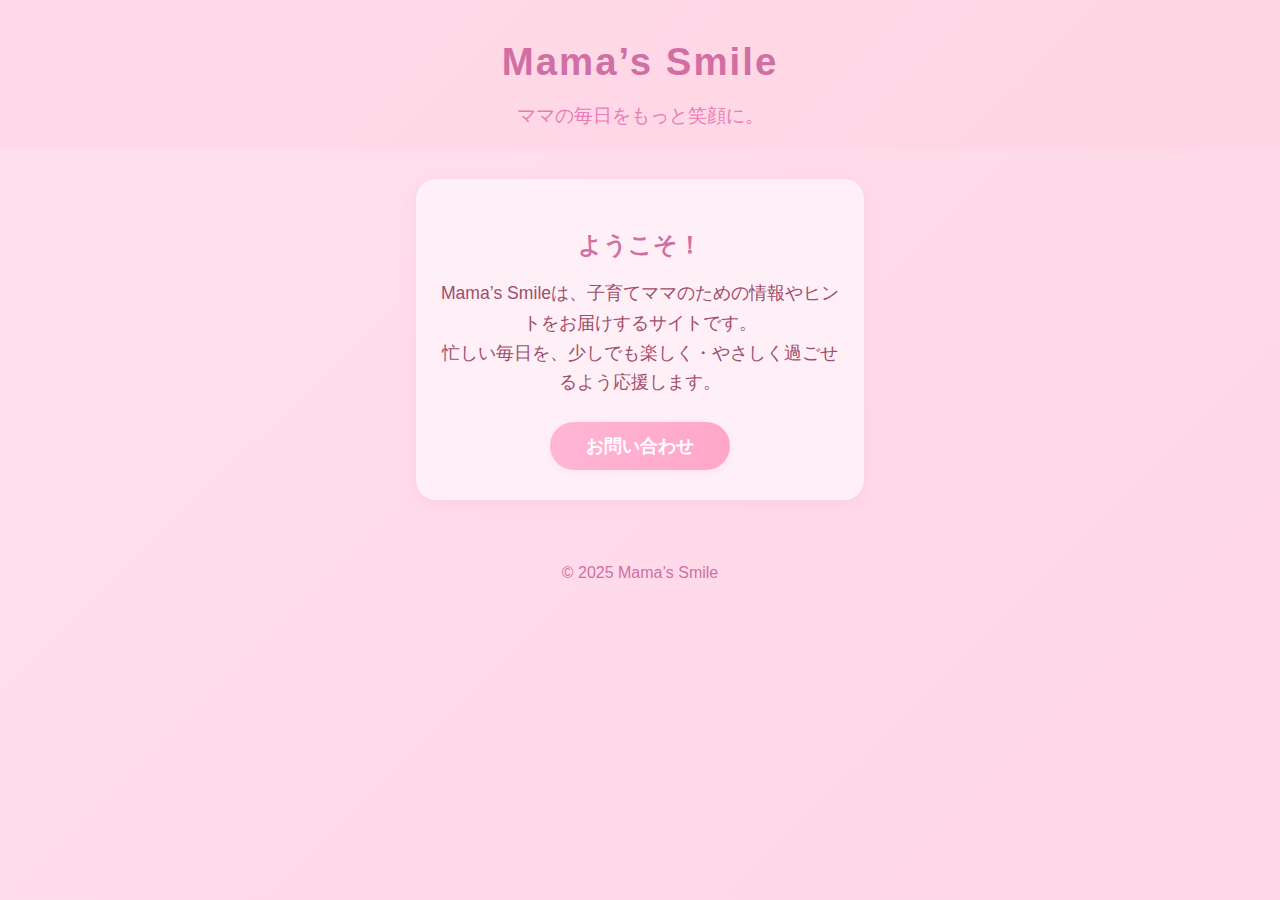
<file: index.html>
<!DOCTYPE html>
<html lang="ja">
<head>
  <meta charset="UTF-8">
  <meta name="viewport" content="width=device-width, initial-scale=1">
  <title>Mama’s Smile</title>
  <link rel="stylesheet" href="style.css">
</head>
<body>
  <header>
    <h1>Mama’s Smile</h1>
    <p class="subtitle">ママの毎日をもっと笑顔に。</p>
  </header>
  <main>
    <section class="intro">
      <h2>ようこそ！</h2>
      <p>
        Mama’s Smileは、子育てママのための情報やヒントをお届けするサイトです。<br>
        忙しい毎日を、少しでも楽しく・やさしく過ごせるよう応援します。
      </p>
      <button id="contactBtn">お問い合わせ</button>
    </section>
  </main>
  <footer>
    <p>&copy; 2025 Mama’s Smile</p>
  </footer>
  <script src="script.js"></script>
</body>
</html>
</file>
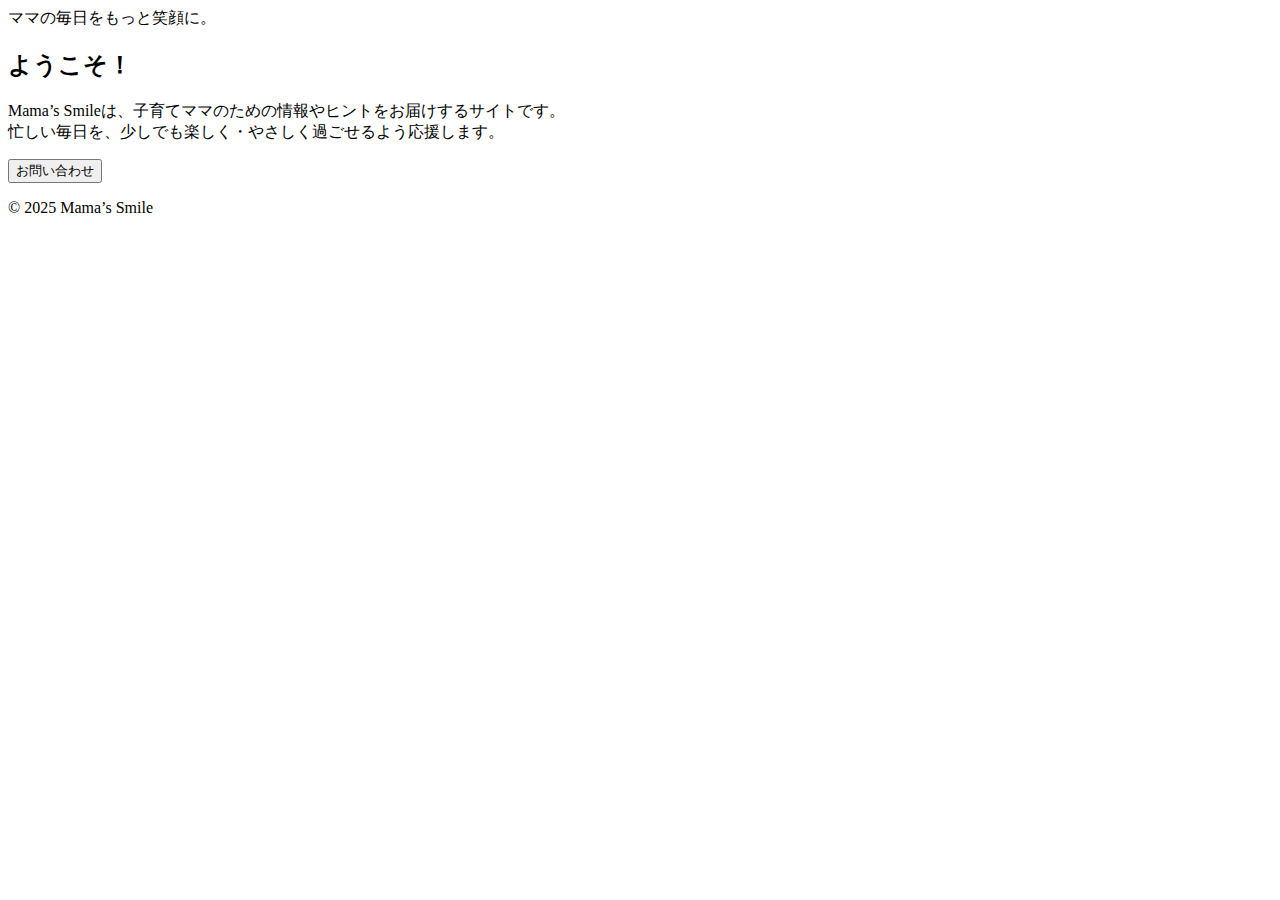
<file: HP/index.html>
<!DOCTYPE html>
<html lang="ja">
<head>
  <meta charset="UTF-8">
  <meta name="viewport" content="width=device-width, initial-scale=1">
  <title>Mama’s Smile</title>
  <link rel="stylesheet" href="style.css?v=2>
</head>
<body>
  <header>
    <h1>Mama’s Smile</h1>
    <p class="subtitle">ママの毎日をもっと笑顔に。</p>
  </header>
  <main>
    <section class="intro">
      <h2>ようこそ！</h2>
      <p>
        Mama’s Smileは、子育てママのための情報やヒントをお届けするサイトです。<br>
        忙しい毎日を、少しでも楽しく・やさしく過ごせるよう応援します。
      </p>
      <button id="contactBtn">お問い合わせ</button>
    </section>
  </main>
  <footer>
    <p>&copy; 2025 Mama’s Smile</p>
  </footer>
  <script src="script.js"></script>
</body>
</html>
</file>
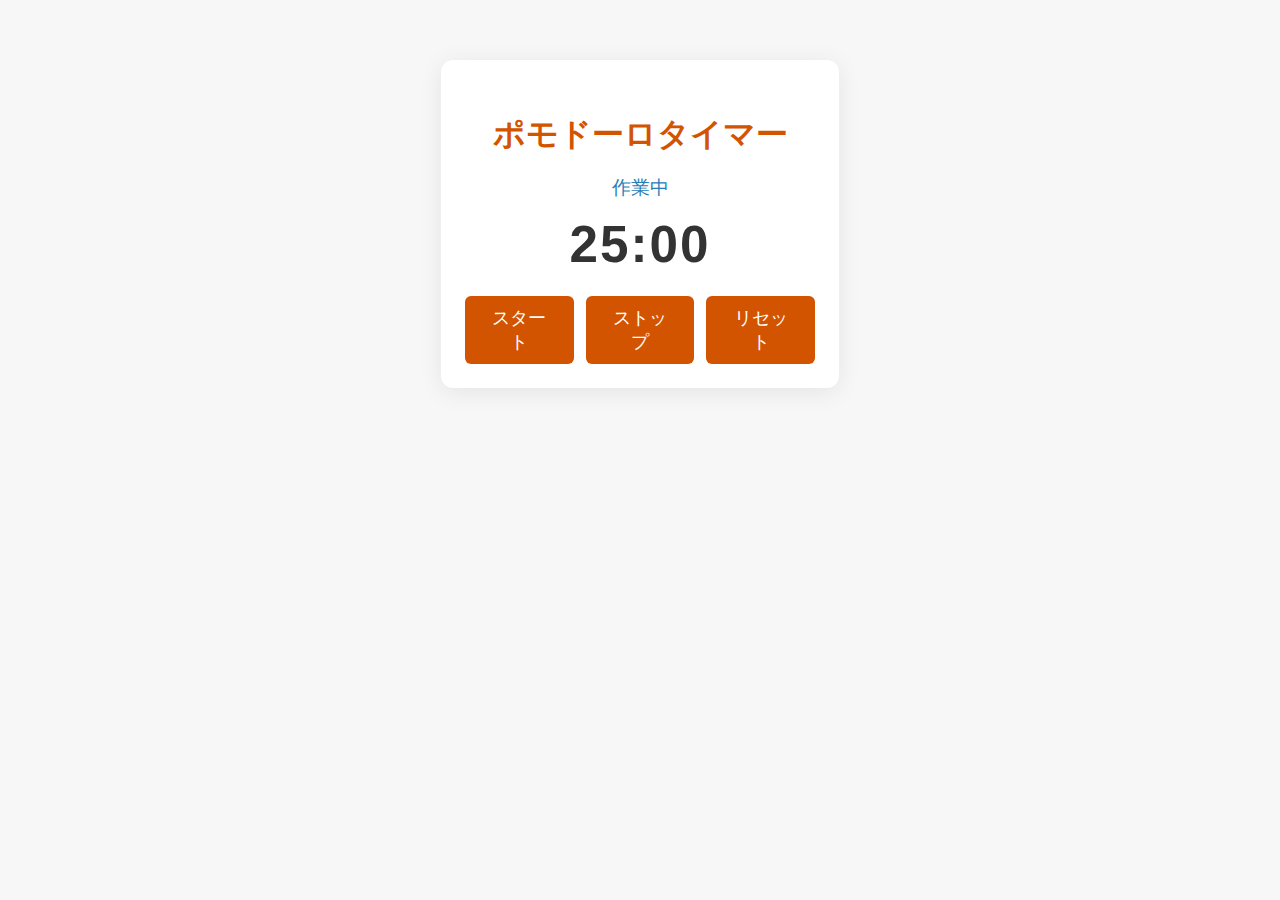
<file: ポモドーロタイマー/index.html>
<!DOCTYPE html>
<html lang="ja">
<head>
    <meta charset="UTF-8">
    <meta name="viewport" content="width=device-width, initial-scale=1.0">
    <title>ポモドーロタイマー</title>
    <link rel="stylesheet" href="style.css">
</head>
<body>
    <div class="container">
        <h1>ポモドーロタイマー</h1>
        <div id="mode">作業中</div>
        <div id="timer">25:00</div>
        <div class="buttons">
            <button id="start">スタート</button>
            <button id="stop">ストップ</button>
            <button id="reset">リセット</button>
        </div>
    </div>
    <script src="script.js"></script>
</body>
</html>
</file>
<file: style.css>
/* style.css */

body {
    margin: 0;
    font-family: 'Yu Gothic', 'Hiragino Kaku Gothic ProN', Meiryo, sans-serif;
    background: linear-gradient(135deg, #ffe0ef 0%, #ffd6e6 100%);
    color: #a14d6b;
    min-height: 100vh;
  }
  
  header {
    text-align: center;
    padding: 40px 10px 20px 10px;
    background: rgba(255, 192, 203, 0.18);
  }
  
  h1 {
    font-size: 2.4em;
    margin: 0 0 10px 0;
    letter-spacing: 2px;
    color: #d06fa4;
    font-weight: bold;
  }
  
  .subtitle {
    font-size: 1.2em;
    color: #e87cb8;
    margin-bottom: 0;
  }
  
  main {
    display: flex;
    justify-content: center;
    align-items: flex-start;
    min-height: 300px;
    padding: 30px 10px;
  }
  
  .intro {
    background: #fff0f7;
    border-radius: 20px;
    box-shadow: 0 4px 16px rgba(220, 120, 180, 0.10);
    padding: 30px 24px;
    max-width: 400px;
    text-align: center;
  }
  
  .intro h2 {
    color: #d06fa4;
    margin-bottom: 10px;
  }
  
  .intro p {
    font-size: 1.1em;
    line-height: 1.7;
    margin-bottom: 24px;
  }
  
  button#contactBtn {
    background: linear-gradient(90deg, #ffb6d5 0%, #ffa6c9 100%);
    color: #fff;
    border: none;
    border-radius: 24px;
    padding: 12px 36px;
    font-size: 1.1em;
    font-weight: bold;
    cursor: pointer;
    box-shadow: 0 2px 8px rgba(220, 120, 180, 0.10);
    transition: background 0.3s, transform 0.2s;
  }
  
  button#contactBtn:hover {
    background: linear-gradient(90deg, #ffa6c9 0%, #ffb6d5 100%);
    transform: translateY(-2px) scale(1.03);
  }
  
  footer {
    text-align: center;
    padding: 18px 0 10px 0;
    color: #d06fa4;
    font-size: 1em;
    background: transparent;
  }
  
  /* レスポンシブ対応 */
  @media (max-width: 600px) {
    .intro {
      padding: 18px 8px;
      max-width: 95vw;
    }
    h1 {
      font-size: 1.6em;
    }
  }
</file>
<file: HP/style.css>
/* style.css */

body {
    background: linear-gradient(to right, red, orange, yellow, green, blue, indigo, violet);
    font-family: sans-serif;
    color: white;
    text-align: center;
 }
  
  header {
    text-align: center;
    padding: 40px 10px 20px 10px;
    background: rgba(255, 192, 203, 0.18);
  }
  
  h1 {
    font-size: 2.4em;
    margin: 0 0 10px 0;
    letter-spacing: 2px;
    color: #d06fa4;
    font-weight: bold;
  }
  
  .subtitle {
    font-size: 1.2em;
    color: #e87cb8;
    margin-bottom: 0;
  }
  
  main {
    display: flex;
    justify-content: center;
    align-items: flex-start;
    min-height: 300px;
    padding: 30px 10px;
  }
  
  .intro {
    background: #fff0f7;
    border-radius: 20px;
    box-shadow: 0 4px 16px rgba(220, 120, 180, 0.10);
    padding: 30px 24px;
    max-width: 400px;
    text-align: center;
  }
  
  .intro h2 {
    color: #d06fa4;
    margin-bottom: 10px;
  }
  
  .intro p {
    font-size: 1.1em;
    line-height: 1.7;
    margin-bottom: 24px;
  }
  
  button#contactBtn {
    background: linear-gradient(90deg, #ffb6d5 0%, #ffa6c9 100%);
    color: #fff;
    border: none;
    border-radius: 24px;
    padding: 12px 36px;
    font-size: 1.1em;
    font-weight: bold;
    cursor: pointer;
    box-shadow: 0 2px 8px rgba(220, 120, 180, 0.10);
    transition: background 0.3s, transform 0.2s;
  }
  
  button#contactBtn:hover {
    background: linear-gradient(90deg, #ffa6c9 0%, #ffb6d5 100%);
    transform: translateY(-2px) scale(1.03);
  }
  
  footer {
    text-align: center;
    padding: 18px 0 10px 0;
    color: #d06fa4;
    font-size: 1em;
    background: transparent;
  }
  
  /* レスポンシブ対応 */
  @media (max-width: 600px) {
    .intro {
      padding: 18px 8px;
      max-width: 95vw;
    }
    h1 {
      font-size: 1.6em;
    }
  }
</file>
<file: ポモドーロタイマー/style.css>
body {
    background: #f7f7f7;
    font-family: 'Segoe UI', 'Meiryo', sans-serif;
    margin: 0;
    padding: 0;
}
.container {
    max-width: 350px;
    margin: 60px auto;
    background: #fff;
    border-radius: 12px;
    box-shadow: 0 4px 24px rgba(0,0,0,0.08);
    padding: 32px 24px 24px 24px;
    text-align: center;
}
h1 {
    margin-bottom: 18px;
    color: #d35400;
}
#mode {
    font-size: 1.2em;
    margin-bottom: 14px;
    color: #2980b9;
}
#timer {
    font-size: 3.2em;
    font-weight: bold;
    margin-bottom: 22px;
    letter-spacing: 2px;
    color: #333;
}
.buttons {
    display: flex;
    justify-content: center;
    gap: 12px;
}
button {
    padding: 10px 22px;
    font-size: 1.1em;
    border: none;
    border-radius: 6px;
    background: #d35400;
    color: #fff;
    cursor: pointer;
    transition: background 0.2s;
}
button:hover {
    background: #e67e22;
}
</file>
